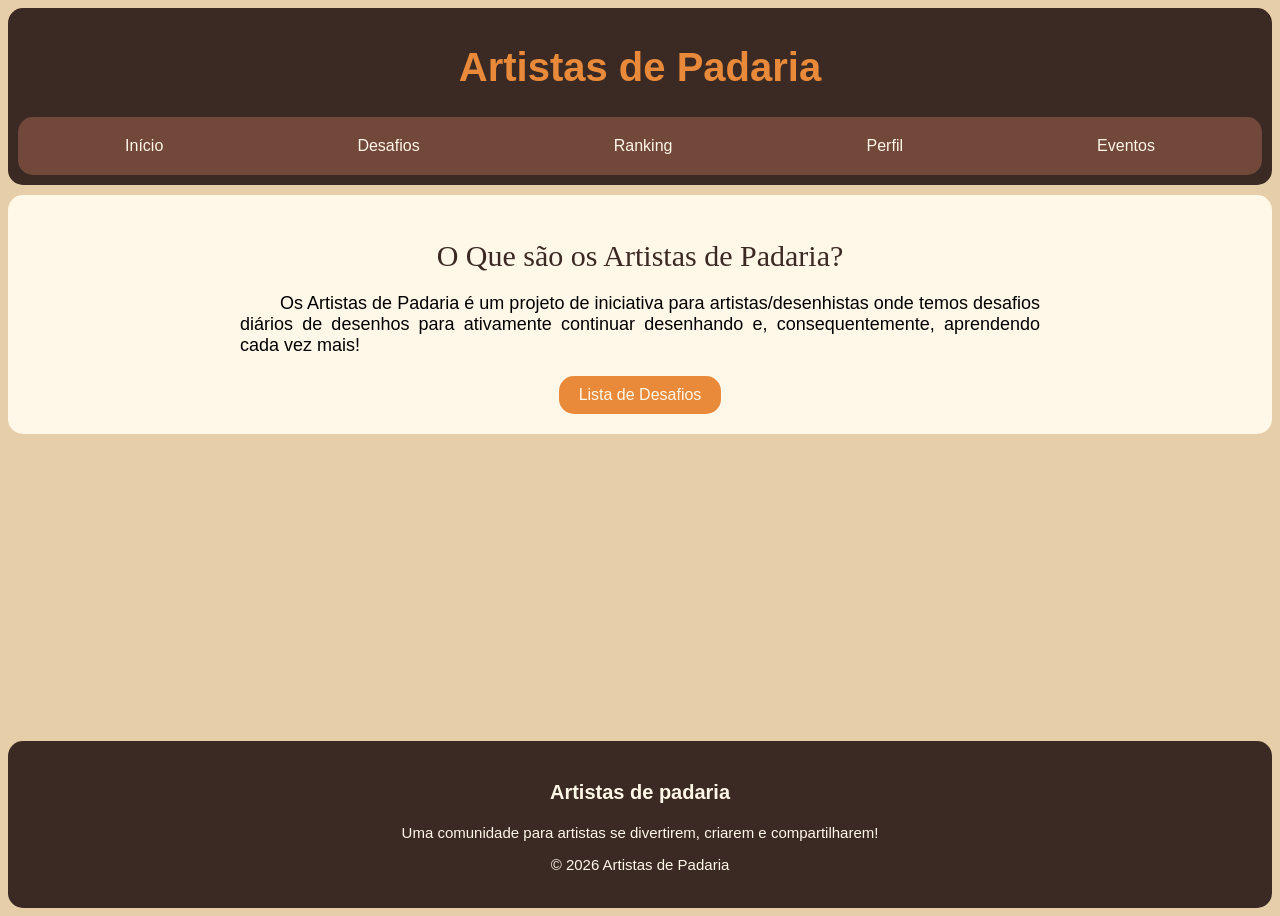
<file: index.html>
<!DOCTYPE html>
<html lang="pt-BR">
    <head>
        <meta charset="UTF-8">

        <meta name="viewport" content="width=device-width, initial-scale=1.0">

        <title>Artistas de Padaria</title>

        <link rel="stylesheet" href="style.css">
    </head>

    <body>
        
        <header class="cabecalho">
            <h1 id="titulo">Artistas de Padaria</h1>

            <div class="menu">
                <nav>
                    <ul>
                        <li><a href="#">Início</a></li>
                        <li><a href="desafios.html">Desafios</a></li>
                        <li><a href="#">Ranking</a></li>
                        <li><a href="#">Perfil</a></li>
                        <li><a href="#">Eventos</a></li>
                    </ul>
                </nav>
            </div>
        </header>

        <section id="apresentacao">

            <h2>O Que são os Artistas de Padaria?</h2>

            <p>
                Os Artistas de Padaria é um projeto de iniciativa para artistas/desenhistas onde temos desafios
                diários de desenhos para ativamente continuar desenhando e, consequentemente, aprendendo cada vez mais!
            </p>

            <div id="botaoDesafios">
                <a href="desafios.html">Lista de Desafios</a>
            </div>

        </section>

        <footer>
            <h3>Artistas de padaria</h3>
            <p>Uma comunidade para artistas se divertirem, criarem e compartilharem!</p>
            <p>© 2026 Artistas de Padaria</p>
        </footer>

        <script src="script.js"></script>
    </body>
</html>
</file>
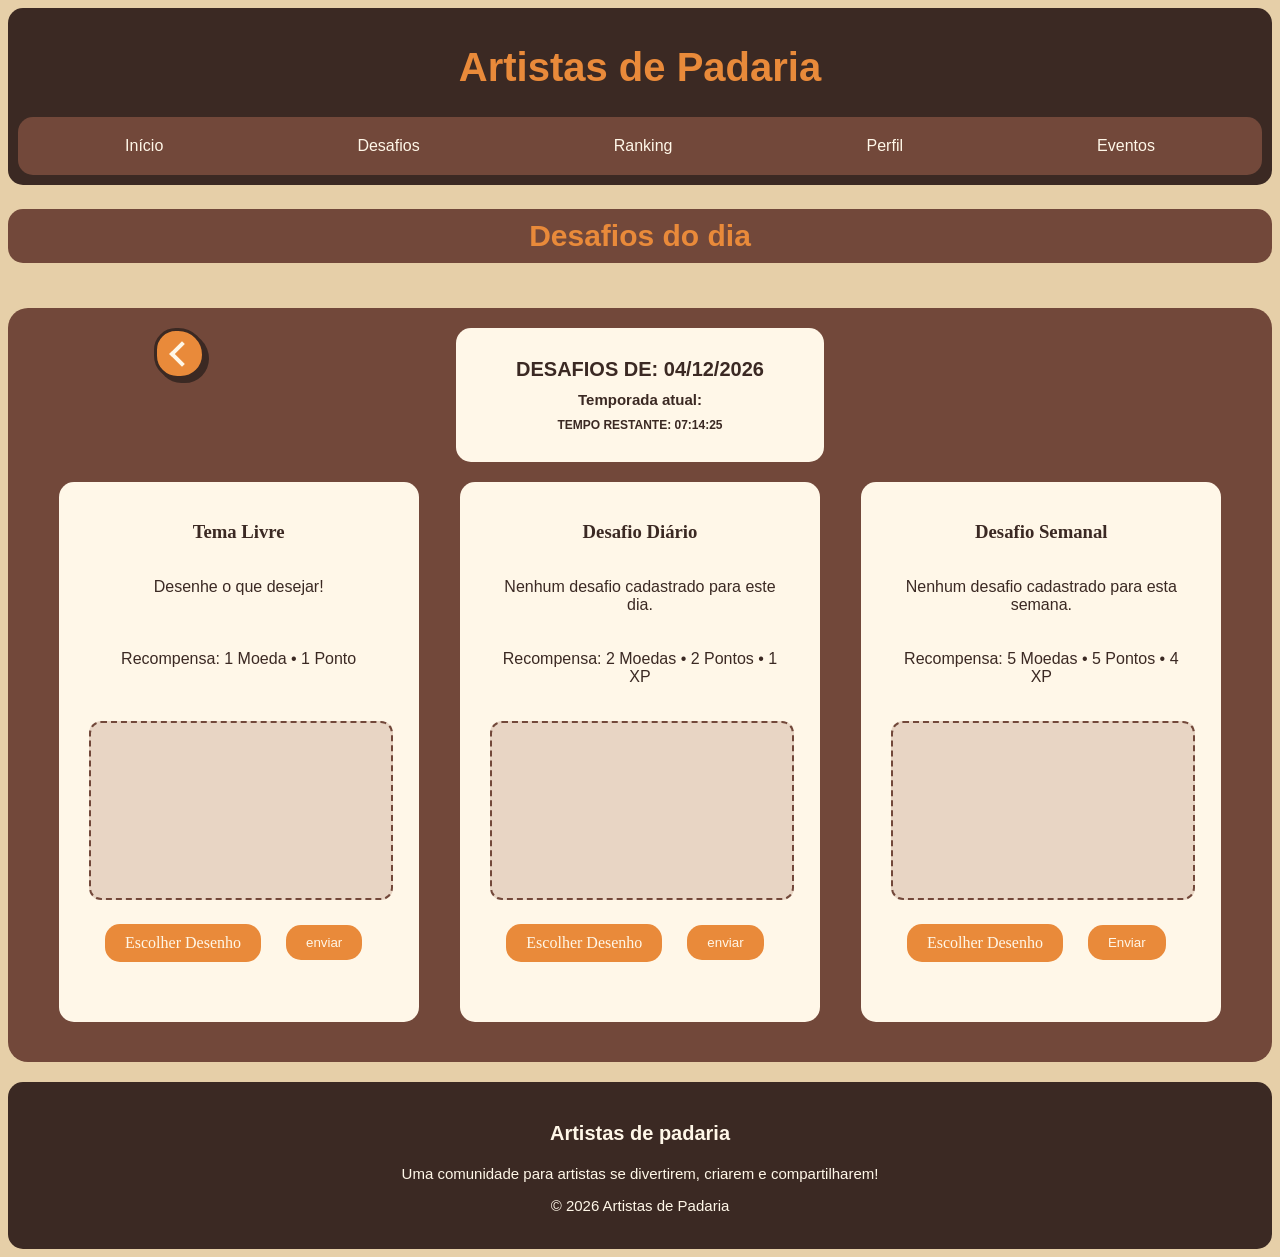
<file: desafios.html>
<!DOCTYPE html>
<html lang="pt-BR">
    <head>
        <meta charset="UTF-8">

        <meta name="viewport" content="width=device-width, initial-scale=1.0">

        <title>Desafios - Artistas de Padaria</title>

        <link rel="stylesheet" href="style.css">
    </head>

    <body>
        <header class="cabecalho">
            <h1 id="titulo">Artistas de Padaria</h1>

            <div class="menu">
                <nav>
                    <ul>
                        <li><a href="index.html">Início</a></li>
                        <li><a href="#">Desafios</a></li>
                        <li><a href="#">Ranking</a></li>
                        <li><a href="#">Perfil</a></li>
                        <li><a href="#">Eventos</a></li>
                    </ul>
                </nav>
            </div>
        </header>

        <section>
                <h2 id="tituloDesafios">Desafios do dia</h2>

            <div id="janelaDesafios">
                <div id="conteudoDesafios">
                    <div id="navegacao">
                        <div id="setaEsquerda"></div>

                        <div id="informacoesDia">
                            <h3 id="data">DATA DE HOJE:</h3>

                            <h3 id="temporada">Temporada atual:</h3>

                            <h4 id="timer">timer:</h4>
                        
                        </div>

                        <div id="setaDireita"></div>
                    </div>

                    <div id="desafios">
                        <article>
                            <h3>Tema Livre</h3>
                            <p>Desenhe o que desejar!</p>
                            <p>Recompensa: 1 Moeda • 1 Ponto</p>
                            
                            <div id="previewLivre" class="previews"></div>

                            <input type="file" id="arquivoLivre" accept="image/*">
                            <div class="botoes-desafio">
                                <label id="labelLivre" for="arquivoLivre">Escolher Desenho</label>
                                <button id="enviarLivre">enviar</button>
                            </div>
                            <p id="mensagemLivre"></p>

                        </article>
                        

                        <article>
                            <h3>Desafio Diário</h3>
                            <p id="textoDesafioDiario">Desafio do dia de hoje.</p>
                            <p>Recompensa: 2 Moedas • 2 Pontos • 1 XP</p>

                            <div id="previewDiario" class="previews"></div>

                            <input type="file" id="arquivoDiario" accept="image/*">
                            <div class="botoes-desafio">
                                <label id="labelDiario" for="arquivoDiario">Escolher Desenho</label>
                                <button id="enviarDiario">enviar</button>
                            </div>
                            <p id="mensagemDiario"></p>

                        </article>

                        <article>
                            <h3>Desafio Semanal</h3>
                            <p id="textoDesafioSemanal">Desafio da semana atual.</p>
                            <p>Recompensa: 5 Moedas • 5 Pontos • 4 XP</p>

                            <div id="previewSemanal" class="previews"></div>                

                            <input type="file" id="arquivoSemanal" accept="image/*">
                            <div class="botoes-desafio">
                                <label id="labelSemanal" for="arquivoSemanal">Escolher Desenho</label>
                                <button id="enviarSemanal">Enviar</button>
                            </div>
                            <p id="mensagemSemanal"></p>

                        </article>
                    </div>
                </div>
            </div>

        </section>

      
        <footer>
            <h3>Artistas de padaria</h3>
            <p>Uma comunidade para artistas se divertirem, criarem e compartilharem!</p>
            <p>© 2026 Artistas de Padaria</p>
        </footer>

        <script src="script.js"></script>
    </body>
</html>
</file>
<file: style.css>
body {
    display: flex;
    flex-direction: column;
    min-height: 100vh;
    background-color: #E6CFA8;
}

.cabecalho {
    background-color: #3B2923;
    padding: 10px;
    border-radius: 15px;
}

#titulo {
    text-align: center;
    color: #E98A3A;
    font-family: Arial, Helvetica, sans-serif;
    font-size: 40px;
}

.menu ul {
    list-style: none;
    display: flex;
    justify-content: space-around;
    padding: 0px;
    margin: 0px;
}

.menu{
    background-color: #72483a;
    border-radius: 15px;
    padding: 10px;
}

.menu a {
    text-decoration: none;
    color: #FFF7E8;
    display: inline-block;
    padding: 10px 80px;
    border-radius: 15px;
    font-family: Arial, Helvetica, sans-serif;
    
    transition: 0.3s;
}

.menu a:hover {
    color: #FFF7E8;
    background-color: #E98A3A;
    transform: scale(1.1);
}

#apresentacao {
    padding: 20px 10px;
    background-color: #FFF7E8;
    border-radius: 15px;
    margin: 10px 0;
}

#apresentacao h2 {
    color: #3B2923;
    font-family: fantasy;
    font-weight: 100;
    text-align: center;
    font-size: 30px;
    margin-bottom: 20px;
}

#apresentacao p {
    text-indent: 40px;
    font-family: Arial, Helvetica, sans-serif;
    text-align: justify;
    font-size: 18px;
    margin: auto;
    max-width: 800px;
}

#botaoDesafios {
    display: flex;
    justify-content: center;
}

#botaoDesafios a {
    font-family: Arial, Helvetica, sans-serif;
    display: inline-block;
    padding: 10px 20px;
    background-color: #E98A3A;
    text-decoration: none;
    color: #FFF7E8;
    border-radius: 15px;
    margin-top: 20px;

    transition: 0.3s;
}

#botaoDesafios a:hover {
    background-color: #3B2923;
    transform: scale(1.1);
}

footer {
    background-color: #3B2923;
    padding: 20px;
    border-radius: 15px;
    margin-top: auto;
}

footer h3 {
    text-align: center;
    font-family: Arial, Helvetica, sans-serif;
    font-size: 20px;
    color: #FFF7E8;
}

footer p {
    text-align: center;
    font-family: Arial, Helvetica, sans-serif;
    font-size: 15px;
    color: #FFF7E8;
    margin-top: 5px;
}

#navegacao{
    display: flex;
    justify-content: space-around;
    text-align: center;
}

#setaEsquerda::before {
    content: "";
    width: 14px;
    height: 14px;
    border-left: 4px solid #FFF7E8;
    border-bottom: 4px solid #FFF7E8;
    transform: rotate(45deg);
    margin-left: 5px;
}

#setaDireita::before {
    content: "";
    width: 14px;
    height: 14px;
    border-right: 4px solid #FFF7E8;
    border-top: 4px solid #FFF7E8;
    transform: rotate(45deg);
    margin-right: 8px;
}

#setaEsquerda,
#setaDireita {
    background-color: #E98A3A;
    color: #FFF7E8;
    width: 45px;
    height: 45px;
    border-radius: 45% 55% 50% 48%;
    border: 3px solid #3B2923;
    box-shadow: 4px 4px 0px #3B2923;

    display: flex;
    justify-content: center;
    align-items: center;
    
    transition: background-color 0.3s, transform 0.3s;
}

#setaEsquerda:hover{
    background-color: #3B2923;
    transform: scale(1.1) rotate(-3deg);
}

#setaDireita:hover{
    background-color: #3B2923;
    transform: scale(1.1) rotate(3deg);
}

#informacoesDia {
    background-color: #FFF7E8;
    color: #3B2923;
    padding: 20px 50px;
    border-radius: 15px;
}

#data {
    font-size: 20px;
    font-family: Arial, Helvetica, sans-serif;
    margin: 10px;
}

#temporada {
    font-size: 15px;
    font-family: Arial, Helvetica, sans-serif;
    margin: 10px;
}

#timer {
    font-size: 12px;
    font-family: Arial, Helvetica, sans-serif;
    margin: 10px;
}

#desafios {
    display: flex;
    gap: 20px;
    justify-content: space-around;
    margin: 20px;
}

#desafios article {
    background-color: #FFF7E8;
    color: #3B2923;
    padding: 20px 30px;
    border-radius: 15px;
    width: 300px;
    text-align: center;
    display: flex;
    flex-direction: column;
    height: 500px;
}

#desafios button {
    background-color: #E98A3A;
    color: #FFF7E8;
    padding: 10px 20px;
    border: none;
    border-radius: 15px;
    margin: 10px;
    transition: 0.3s;
}

#desafios button:hover {
    background-color: #3B2923;
    transform: scale(1.1);
}

#desafios label {
    display: inline-block;
    background-color: #E98A3A;
    color: #FFF7E8;
    padding: 10px 20px;
    border-radius: 15px;
    cursor: pointer;
    transition: 0.3s;
}

#desafios input[type="file"] {
    display: none;
}

#desafios label:hover {
    background-color: #3B2923;
    transform: scale(1.1);
}

#desafios article img {
    max-width: 100%;
    max-height: 100%;
    width: auto;
    height: auto;
    border-radius: 10px;
    border: 3px solid #3B2923;
    box-sizing: border-box;
}

.previews {
    margin: 15px 0;
    min-height: 100px;
}

.botoes-desafio {
    display: flex;
    justify-content: center;
    gap: 15px;
    align-items: center;
    margin-top: auto;
}

#desafios h3 {
    font-family: Georgia, 'Times New Roman', Times, serif;
}

#desafios p, #desafios p[id^="mensagem"] {
    font-family: Arial, Helvetica, sans-serif;
}

#desafios article div[id^="preview"] {
    width: 100%;
    height: 250px;
    display: flex;
    justify-content: center;
    align-items: center;
    background-color: #E8D5C4;
    border: 2px dashed #72483a;
    border-radius: 12px;
}

#tituloDesafios {
    font-size: 30px;
    text-align: center;
    color: #E98A3A;
    font-family: Arial, Helvetica, sans-serif;
    background-color: #72483a;
    border-radius: 15px;
    padding: 10px;
}

#desafios article p:nth-of-type(1) {
    min-height: 40px;
}

#desafios article p:nth-of-type(2) {
    min-height: 40px;
}

#janelaDesafios {
    width: 100%;
    overflow: hidden;
}

#conteudoDesafios {
    transition: transform 0.5s ease;
    transform: translateX(0);
    background-color: #72483a;
    border-radius: 20px;
    padding: 20px;
    box-sizing: border-box;
    margin: 20px auto;
}
</file>
